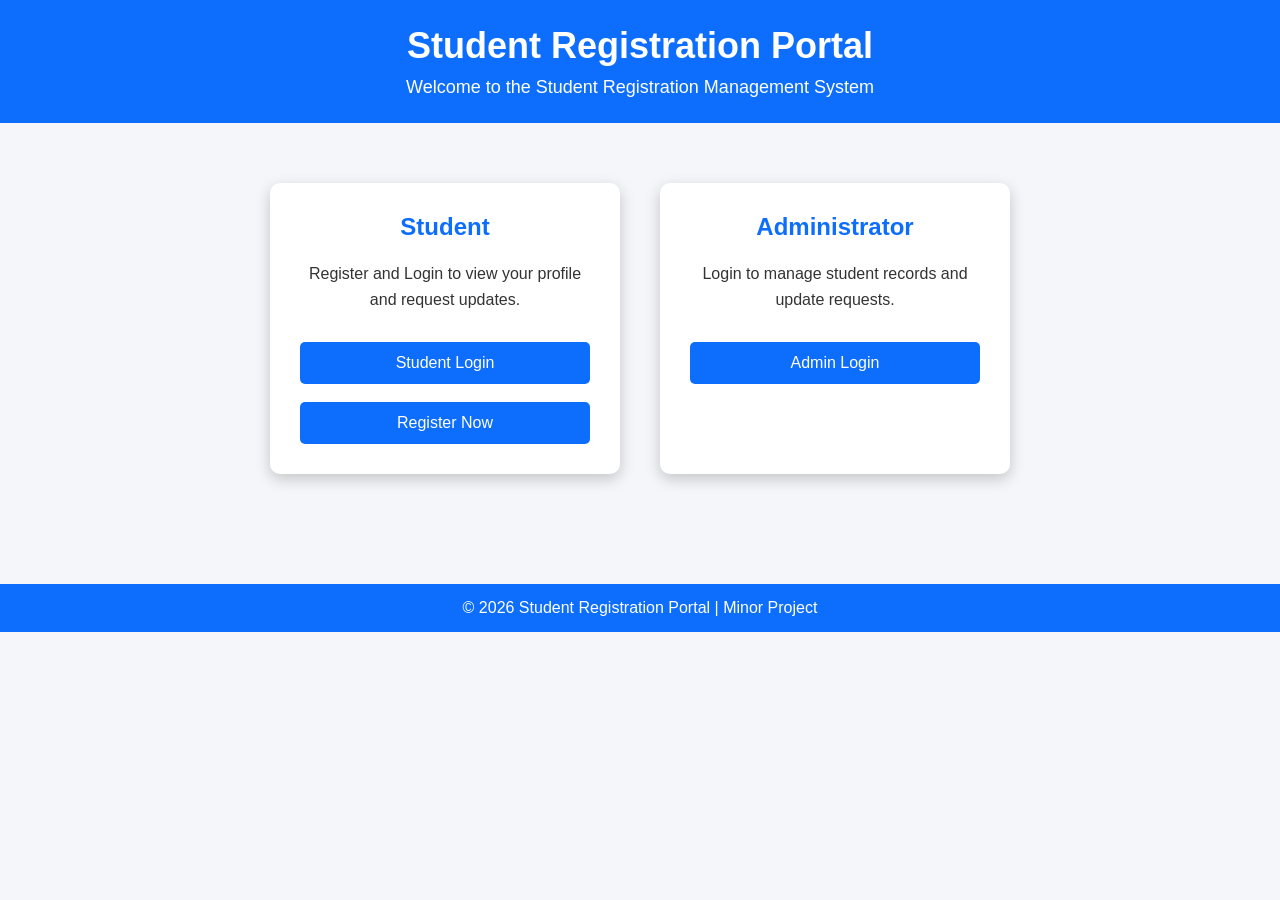
<file: index.html>
<!DOCTYPE html>
<html lang="en">
<head>
    <meta charset="UTF-8">
    <meta name="viewport" content="width=device-width, initial-scale=1.0">
    <title>Student Registration Portal</title>

    <link rel="stylesheet" href="style.css">
    <link rel="stylesheet" href="home.css">
</head>

<body>

    <header>
        <h1>Student Registration Portal</h1>
        <p>Welcome to the Student Registration Management System</p>
    </header>

    <main>

        <div class="container">

            <div class="card">
                <h2>Student</h2>
                <p>Register and Login to view your profile and request updates.</p>

                <a href="student-login.html">
                    <button>Student Login</button>
                </a>

                <br><br>

                <a href="student-register.html">
                    <button>Register Now</button>
                </a>

            </div>

            <div class="card">
                <h2>Administrator</h2>
                <p>Login to manage student records and update requests.</p>

                <a href="admin-login.html">
                    <button>Admin Login</button>
                </a>

            </div>

        </div>

    </main>

    <footer>
        <p>© 2026 Student Registration Portal | Minor Project</p>
    </footer>

</body>
</html>
</file>
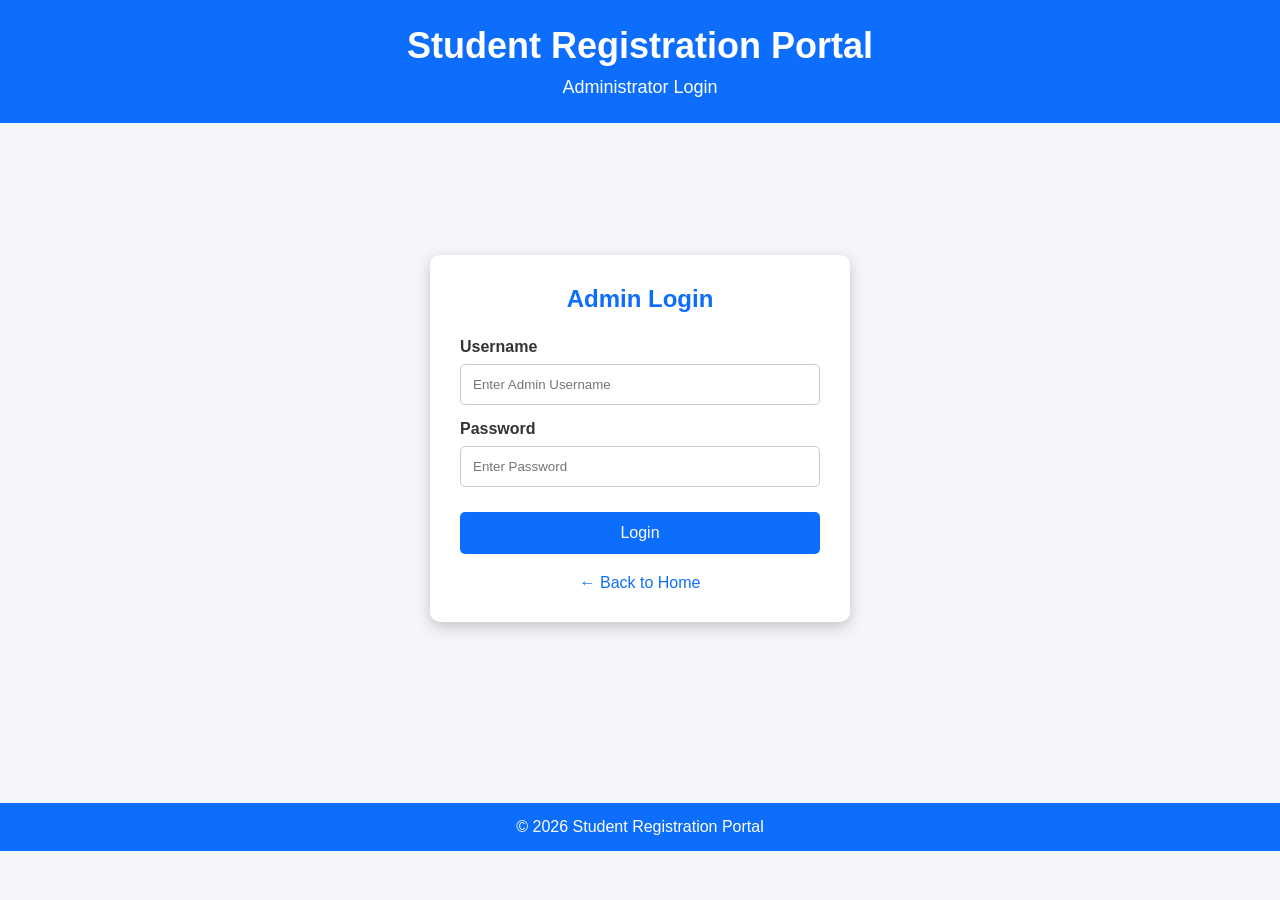
<file: admin-dashboard.html>
<!DOCTYPE html>
<html lang="en">

<head>

<meta charset="UTF-8">
<meta name="viewport" content="width=device-width, initial-scale=1.0">

<title>Admin Dashboard</title>

<link rel="stylesheet" href="style.css">
<link rel="stylesheet" href="admin.css">

</head>

<body>

<header>

<h1>Student Registration Portal</h1>

</header>

<div class="admin-container">

<div class="sidebar">

<h2>Admin Panel</h2>

<a href="admin-dashboard.html">🏠 Dashboard</a>

<a href="students.html">👨‍🎓 Students</a>

<a href="update-requests.html">📝 Update Requests</a>

<a href="index.html">🚪 Logout</a>

</div>

<div class="content">

<h2>Dashboard</h2>

<div class="dashboard-cards">

<div class="dashboard-card">

<h3>Total Students</h3>

<p>120</p>

</div>

<div class="dashboard-card">

<h3>Pending Requests</h3>

<p>08</p>

</div>

<div class="dashboard-card">

<h3>Approved Requests</h3>

<p>45</p>

</div>

<div class="dashboard-card">

<h3>Rejected Requests</h3>

<p>03</p>

</div>

</div>

<h3 style="margin-top:40px;">Recent Activities</h3>

<table>

<tr>

<th>Date</th>

<th>Activity</th>

</tr>

<tr>

<td>01-Aug-2026</td>

<td>New Student Registered</td>

</tr>

<tr>

<td>01-Aug-2026</td>

<td>Profile Update Request Submitted</td>

</tr>

<tr>

<td>31-Jul-2026</td>

<td>Student Details Updated</td>

</tr>

</table>

</div>

</div>

<footer>

<p>© 2026 Student Registration Portal</p>

</footer>


<script src="admin-dashboard.js"></script>


</body>

</html>
</file>
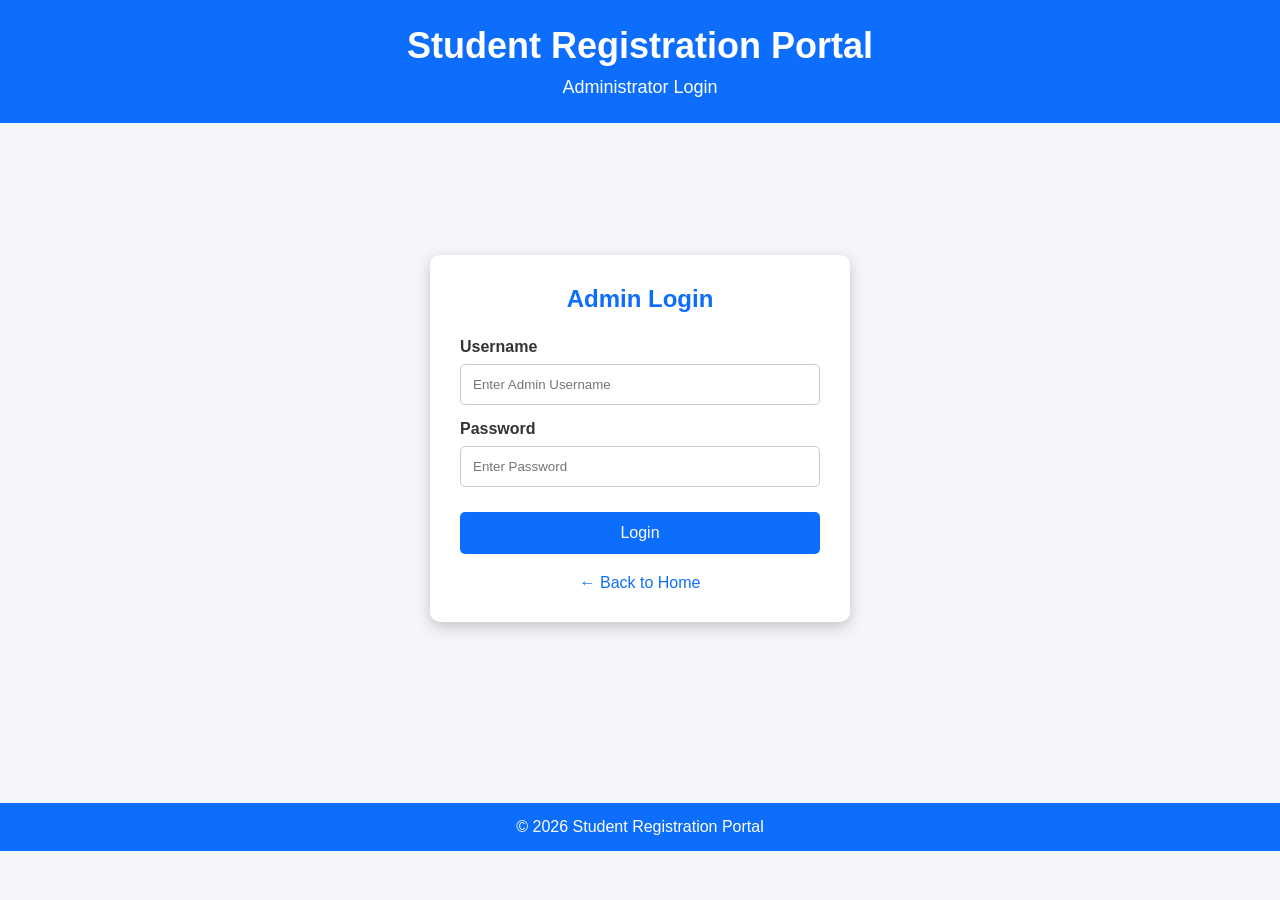
<file: admin-login.html>
<!DOCTYPE html>
<html lang="en">

<head>

<meta charset="UTF-8">
<meta name="viewport" content="width=device-width, initial-scale=1.0">

<title>Admin Login</title>

<link rel="stylesheet" href="style.css">
<link rel="stylesheet" href="admin.css">

</head>

<body>

<header>

<h1>Student Registration Portal</h1>
<p>Administrator Login</p>

</header>

<main>

<div class="login-box">

<h2>Admin Login</h2>

<form>

<label>Username</label>

<input
type="text"
placeholder="Enter Admin Username"
required>

<label>Password</label>

<input
type="password"
placeholder="Enter Password"
required>

<button type="submit">

Login

</button>

</form>

<p class="register-link">

<a href="index.html">

← Back to Home

</a>

</p>

</div>

</main>

<footer>

<p>© 2026 Student Registration Portal</p>

</footer>

<script src="admin-login.js"></script>

</body>

</html>
</file>
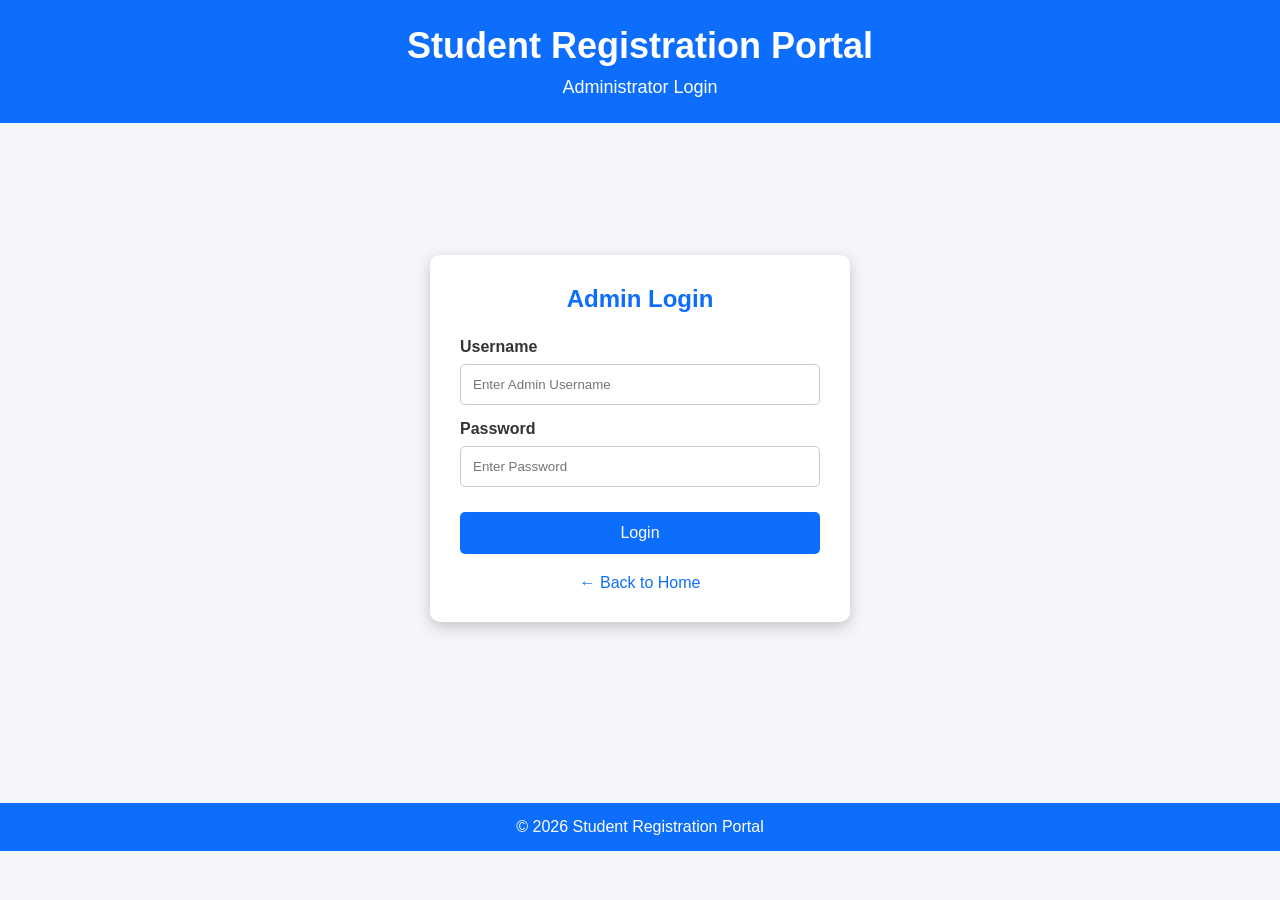
<file: edit-student.html>
<!DOCTYPE html>
<html lang="en">

<head>
<meta charset="UTF-8">
<meta name="viewport" content="width=device-width, initial-scale=1.0">

<title>Edit Student</title>

<link rel="stylesheet" href="style.css">
<link rel="stylesheet" href="admin.css">
<link rel="stylesheet" href="profile.css">
</head>

<body>

<header>
<h1>Student Registration Portal</h1>
</header>

<div class="admin-container">

<div class="sidebar">

<h2>Admin Panel</h2>

<a href="admin-dashboard.html">🏠 Dashboard</a>
<a href="students.html">👨‍🎓 Students</a>
<a href="update-requests.html">📝 Update Requests</a>
<a href="index.html">🚪 Logout</a>

</div>

<div class="content">

<div class="profile-card">

<h2>Edit Student Details</h2>

<form>

<label>Full Name</label>
<input type="text" value="Pavani Anjani Kumari">

<label>Roll Number</label>
<input type="text" value="23CSE001" readonly>

<label>Email</label>
<input type="email" value="pavani@gmail.com">

<label>Phone Number</label>
<input type="text" value="9876543210">

<label>Gender</label>

<select>
<option>Female</option>
<option>Male</option>
<option>Other</option>
</select>

<label>Branch</label>

<select>
<option>CSE</option>
<option>ECE</option>
<option>EEE</option>
<option>MECH</option>
<option>CIVIL</option>
<option>IT</option>
</select>

<label>Year</label>

<select>
<option>2nd Year</option>
<option>1st Year</option>
<option>3rd Year</option>
<option>4th Year</option>
</select>

<label>Date of Birth</label>
<input type="date" value="2006-05-10">

<label>Address</label>
<textarea rows="4">Andhra Pradesh</textarea>

<label>Change Photo</label>
<input type="file">

<br><br>

<button type="submit">Save Changes</button>

<a href="student-details.html">
<button type="button">Cancel</button>
</a>

</form>

</div>

</div>

</div>

<footer>

<p>© 2026 Student Registration Portal</p>

</footer>


<script src="edit-student.js"></script>


</body>

</html>
</file>
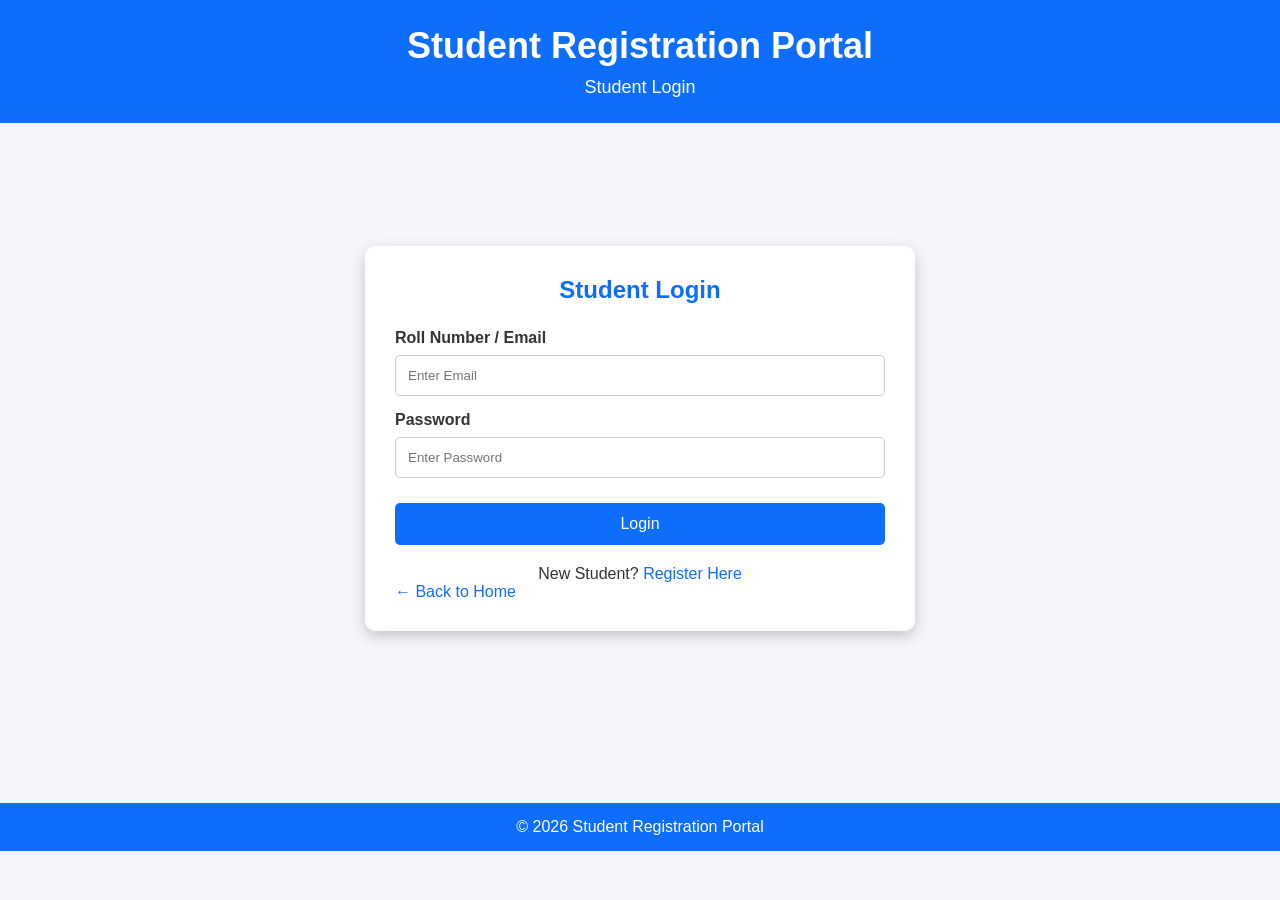
<file: profile.html>
<!DOCTYPE html>
<html lang="en">

<head>

<meta charset="UTF-8">
<meta name="viewport" content="width=device-width, initial-scale=1.0">

<title>My Profile</title>

<link rel="stylesheet" href="style.css">
<link rel="stylesheet" href="dashboard.css">
<link rel="stylesheet" href="profile.css">

</head>

<body>

<header>

<h1>Student Registration Portal</h1>

</header>

<nav>

<a href="student-dashboard.html">Dashboard</a>

<a href="profile.html">My Profile</a>

<a href="request-update.html">Request Update</a>

<a href="request-status.html">Request Status</a>

<a href="index.html">Logout</a>

</nav>

<main>

<div class="profile-card">

<img id="profileImage" src="Photo.jpeg" alt="Profile Picture">

<h2>Pavani Anjani Kumari</h2>

<table>

<tr>
<th>Roll Number</th>
<td>24031A0513</td>
</tr>

<tr>
<th>Email</th>
<td>pavanichandrapatla@gmail.com</td>
</tr>

<tr>
<th>Phone</th>
<td>9121653359</td>
</tr>

<tr>
<th>Gender</th>
<td>Female</td>
</tr>

<tr>
<th>Branch</th>
<td>CSE</td>
</tr>

<tr>
<th>Year</th>
<td>3rd Year</td>
</tr>

<tr>
<th>Date of Birth</th>
<td>03-04-2007</td>
</tr>

<tr>
<th>Address</th>
<td>Andhra Pradesh</td>
</tr>

</table>

<p class="note">

Your profile is read-only.

To modify any information,
please submit an Update Request.

</p>

</div>

</main>

<footer>

<p>© 2026 Student Registration Portal</p>

</footer>


<script src="profile.js"></script>


</body>

</html>
</file>
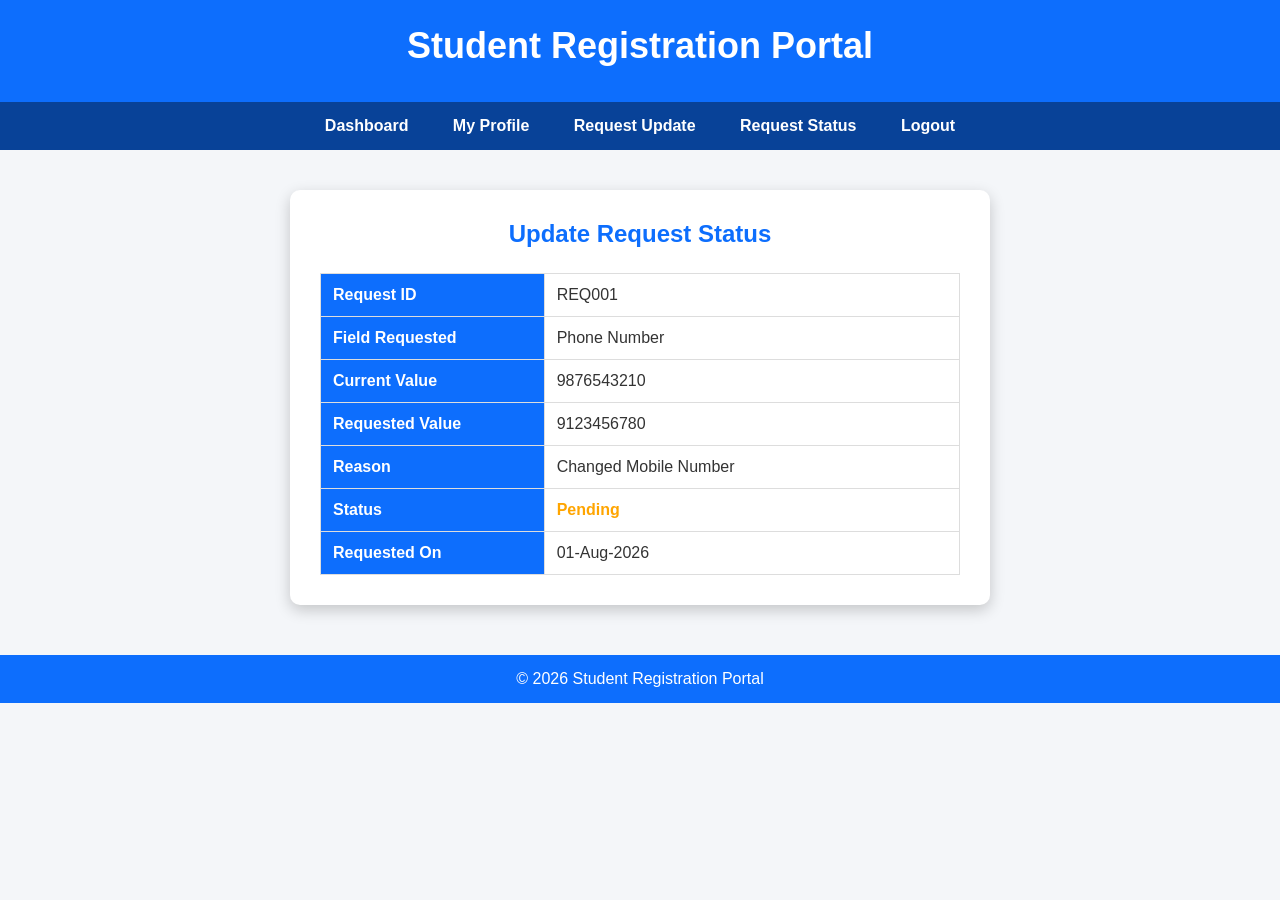
<file: request-status.html>
<!DOCTYPE html>
<html lang="en">

<head>

<meta charset="UTF-8">
<meta name="viewport" content="width=device-width, initial-scale=1.0">

<title>Request Status</title>

<link rel="stylesheet" href="style.css">
<link rel="stylesheet" href="dashboard.css">
<link rel="stylesheet" href="profile.css">

</head>

<body>

<header>

<h1>Student Registration Portal</h1>

</header>

<nav>

<a href="student-dashboard.html">Dashboard</a>

<a href="profile.html">My Profile</a>

<a href="request-update.html">Request Update</a>

<a href="request-status.html">Request Status</a>

<a href="index.html">Logout</a>

</nav>

<main>

<div class="profile-card">

<h2>Update Request Status</h2>

<table>

<tr>
<th>Request ID</th>
<td>REQ001</td>
</tr>

<tr>
<th>Field Requested</th>
<td>Phone Number</td>
</tr>

<tr>
<th>Current Value</th>
<td>9876543210</td>
</tr>

<tr>
<th>Requested Value</th>
<td>9123456780</td>
</tr>

<tr>
<th>Reason</th>
<td>Changed Mobile Number</td>
</tr>

<tr>
<th>Status</th>
<td style="color:orange;font-weight:bold;">Pending</td>
</tr>

<tr>
<th>Requested On</th>
<td>01-Aug-2026</td>
</tr>

</table>

</div>

</main>

<footer>

<p>© 2026 Student Registration Portal</p>

</footer>


<script src="request-status.js"></script>


</body>

</html>
</file>
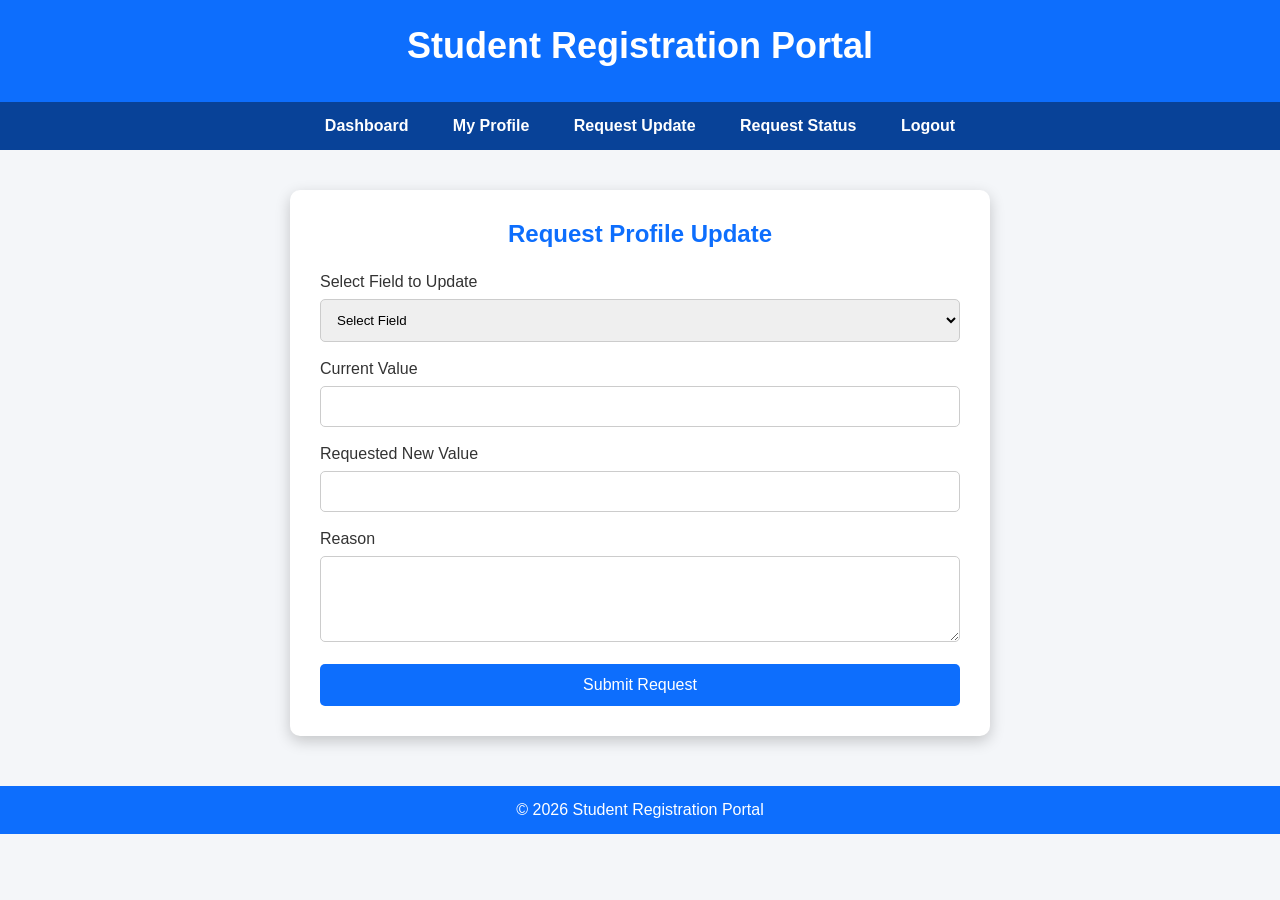
<file: request-update.html>
<!DOCTYPE html>
<html lang="en">
<head>
<meta charset="UTF-8">
<meta name="viewport" content="width=device-width, initial-scale=1.0">
<title>Request Profile Update</title>

<link rel="stylesheet" href="style.css">
<link rel="stylesheet" href="dashboard.css">
<link rel="stylesheet" href="profile.css">
</head>

<body>

<header>
<h1>Student Registration Portal</h1>
</header>

<nav>
<a href="student-dashboard.html">Dashboard</a>
<a href="profile.html">My Profile</a>
<a href="request-update.html">Request Update</a>
<a href="request-status.html">Request Status</a>
<a href="index.html">Logout</a>
</nav>

<main>

<div class="profile-card">

<h2>Request Profile Update</h2>

<form>

<label>Select Field to Update</label>

<select id="field" required>

    <option value="">Select Field</option>

    <option>Phone Number</option>

    <option>Email</option>

    <option>Address</option>

    <option>Photo</option>

</select>


<label>Current Value</label>
<input type="text" id="currentValue">

<label>Requested New Value</label>
<input type="text" id="requestedValue" required>

<label>Reason</label>
<textarea id="reason" rows="4"></textarea>

<button type="submit">Submit Request</button>

</form>

</div>

</main>

<footer>
<p>© 2026 Student Registration Portal</p>
</footer>


<script src="request-update.js"></script>


</body>
</html>
</file>
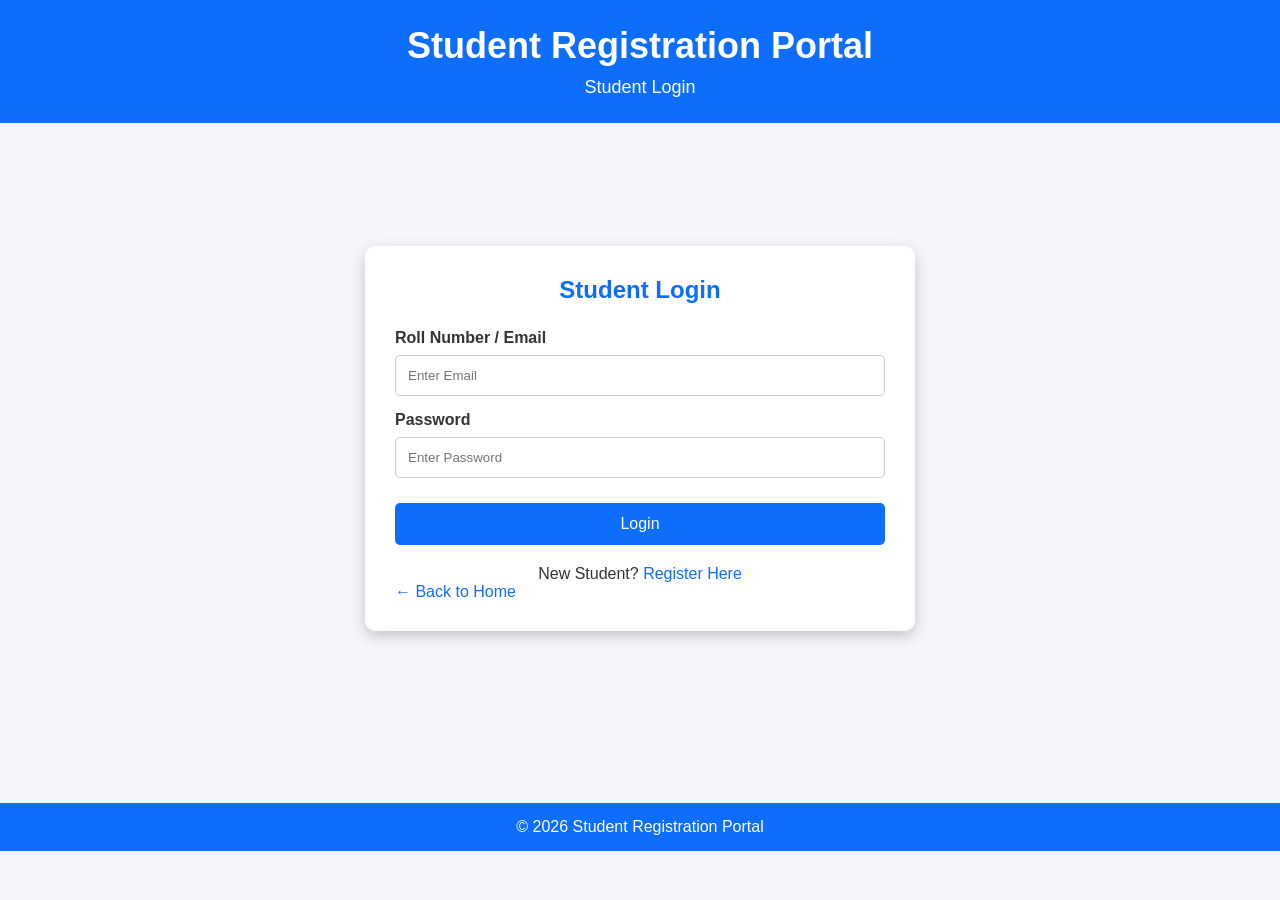
<file: student-dashboard.html>
<!DOCTYPE html>
<html lang="en">

<head>
    <meta charset="UTF-8">
    <meta name="viewport" content="width=device-width, initial-scale=1.0">
    <title>Student Dashboard</title>

    <link rel="stylesheet" href="style.css">
    <link rel="stylesheet" href="dashboard.css">
</head>

<body>

<header>

    <h1>Student Registration Portal</h1>

</header>

<nav>

    <a href="student-dashboard.html">Dashboard</a>

    <a href="profile.html">My Profile</a>

    <a href="request-update.html">Request Update</a>

    <a href="request-status.html">Request Status</a>

    <a href="index.html">Logout</a>

</nav>

<main>

<div class="dashboard">

    <h2>Welcome, Student</h2>

    <div class="cards">

        <div class="card">

            <h3>My Profile</h3>

            <p>View your profile information.</p>

            <a href="profile.html">
                <button>Open</button>
            </a>

        </div>

        <div class="card">

            <h3>Request Update</h3>

            <p>Request the administrator to update your details.</p>

            <a href="request-update.html">
                <button>Open</button>
            </a>

        </div>

        <div class="card">

            <h3>Request Status</h3>

            <p>View the status of your update request.</p>

            <a href="request-status.html">
                <button>Open</button>
            </a>

        </div>

    </div>

</div>

</main>

<footer>

<p>© 2026 Student Registration Portal</p>

</footer>


<script src="student-dashboard.js"></script>


</body>

</html>
</file>
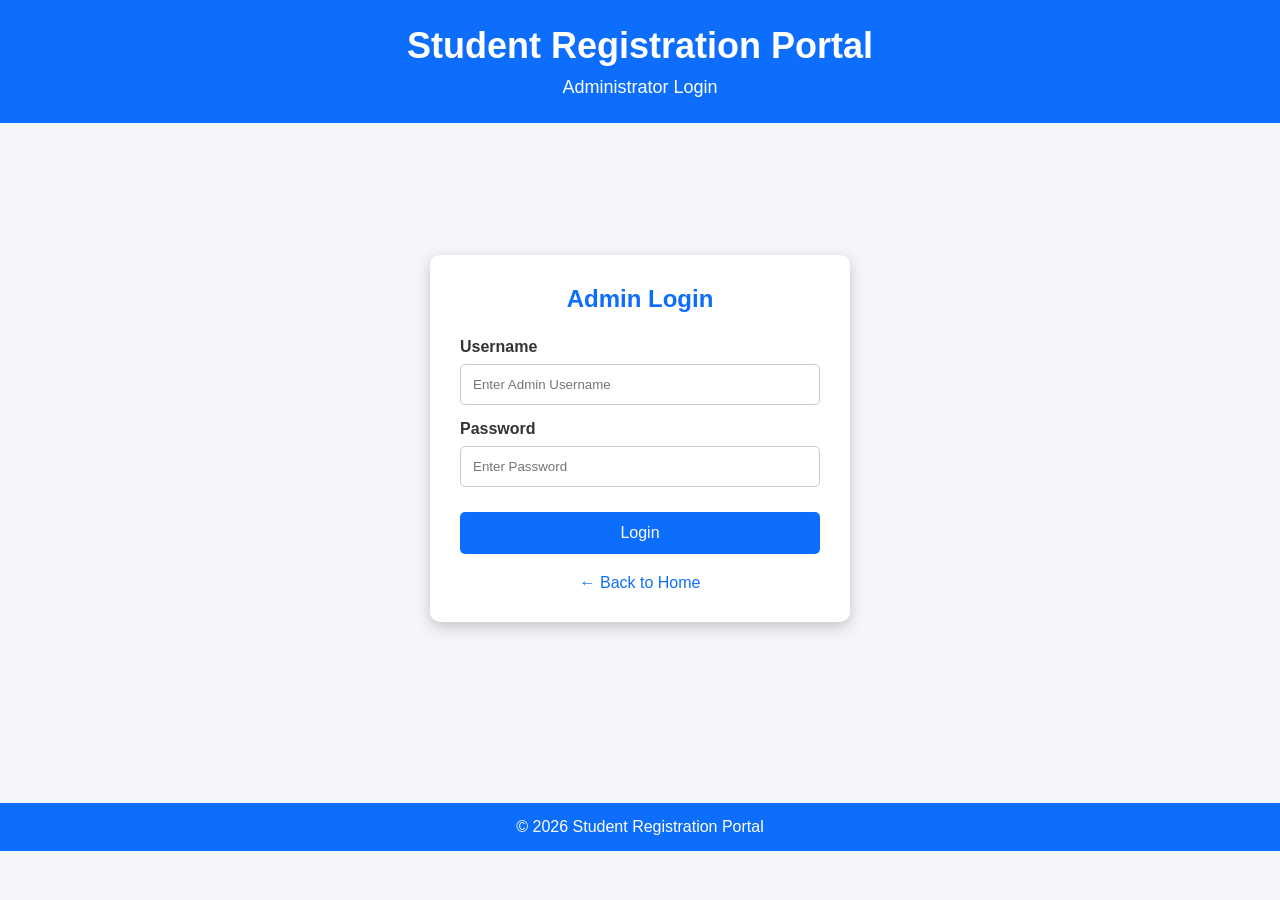
<file: student-details.html>
<!DOCTYPE html>
<html lang="en">

<head>

<meta charset="UTF-8">
<meta name="viewport" content="width=device-width, initial-scale=1.0">

<title>Student Details</title>

<link rel="stylesheet" href="style.css">
<link rel="stylesheet" href="admin.css">
<link rel="stylesheet" href="profile.css">

</head>

<body>

<header>

<h1>Student Registration Portal</h1>

</header>

<div class="admin-container">

<div class="sidebar">

<h2>Admin Panel</h2>

<a href="admin-dashboard.html">🏠 Dashboard</a>

<a href="students.html">👨‍🎓 Students</a>

<a href="update-requests.html">📝 Update Requests</a>

<a href="index.html">🚪 Logout</a>

</div>

<div class="content">

<div class="profile-card">


<img id="profileImage" alt="Profile">

<h2>Pavani Anjani Kumari</h2>

<table>

<tr>
<th>Roll Number</th>
<td>23CSE001</td>
</tr>

<tr>
<th>Email</th>
<td>pavani@gmail.com</td>
</tr>

<tr>
<th>Phone</th>
<td>9876543210</td>
</tr>

<tr>
<th>Gender</th>
<td>Female</td>
</tr>

<tr>
<th>Branch</th>
<td>CSE</td>
</tr>

<tr>
<th>Year</th>
<td>2nd Year</td>
</tr>

<tr>
<th>Date of Birth</th>
<td>10-05-2006</td>
</tr>

<tr>
<th>Address</th>
<td>Andhra Pradesh</td>
</tr>

</table>

<br>

<a href="edit-student.html">
<button>Edit Student</button>
</a>

<a href="students.html">
<button>Back</button>
</a>

</div>

</div>

</div>

<footer>

<p>© 2026 Student Registration Portal</p>

</footer>


<script src="student-details.js"></script>


</body>

</html>
</file>
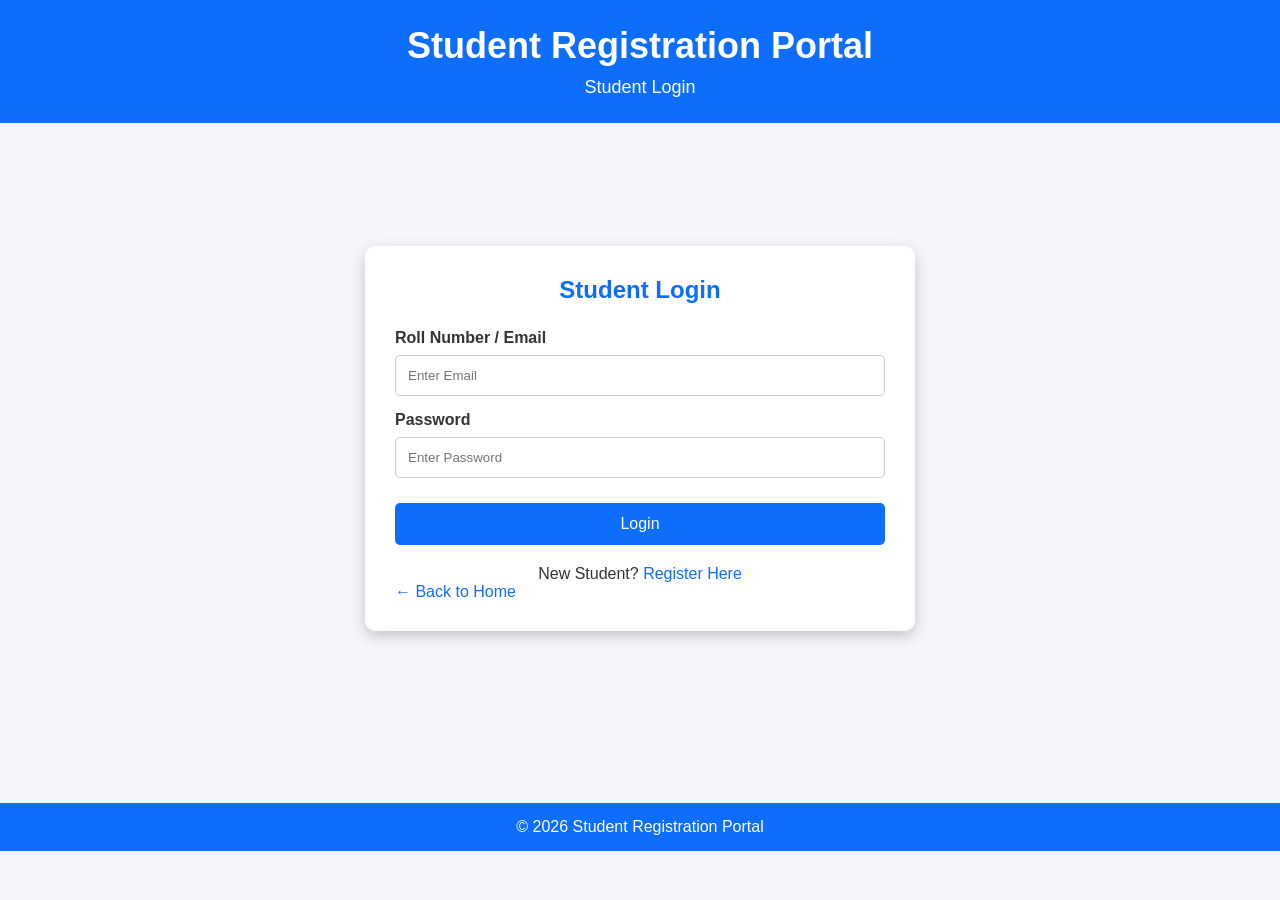
<file: student-login.html>
<!DOCTYPE html>
<html lang="en">

<head>
    <meta charset="UTF-8">
    <meta name="viewport" content="width=device-width, initial-scale=1.0">
    <title>Student Login</title>

    <link rel="stylesheet" href="style.css">
    <link rel="stylesheet" href="student.css">
</head>

<body>

    <header>
        <h1>Student Registration Portal</h1>
        <p>Student Login</p>
    </header>

    <main>

        <div class="login-box">

            <h2>Student Login</h2>

            <form action="#">

                <label>Roll Number / Email</label>

                <input
                    type="text"
                    id="username"
                    placeholder="Enter Email"
                    required>

                <label>Password</label>

                <input
                    type="password"
                    id="password"
                    placeholder="Enter Password"
                    required>

                <button type="submit">
                    Login
                </button>

            </form>

            <p class="register-link">

                New Student?

                <a href="student-register.html">
                    Register Here
                </a>

            </p>

            <a href="index.html">
                ← Back to Home
            </a>

        </div>

    </main>

    <footer>

        <p>
            © 2026 Student Registration Portal
        </p>

    </footer>

    <script src="student-login.js"></script>

</body>

</html>
</file>
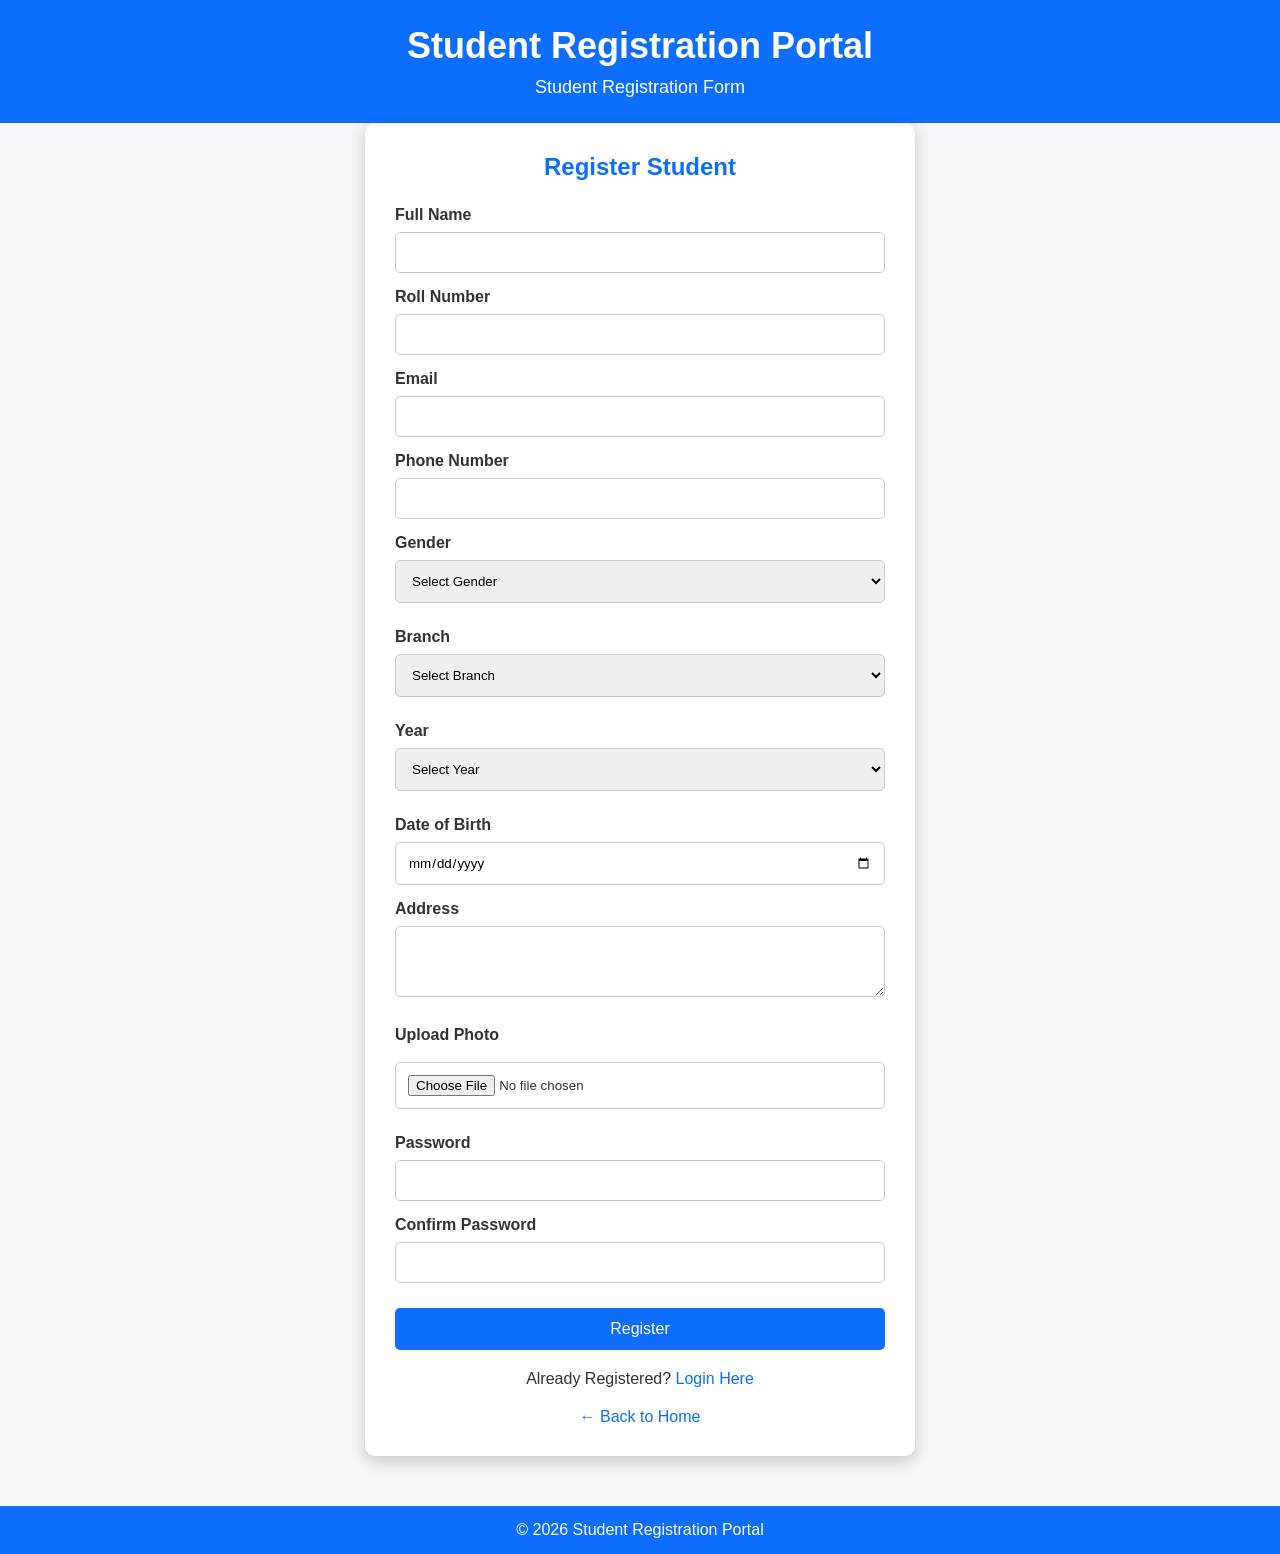
<file: student-register.html>
<!DOCTYPE html>
<html lang="en">

<head>
    <meta charset="UTF-8">
    <meta name="viewport" content="width=device-width, initial-scale=1.0">
    <title>Student Registration</title>

    <link rel="stylesheet" href="style.css">
    <link rel="stylesheet" href="student.css">
</head>

<body>

<header>
    <h1>Student Registration Portal</h1>
    <p>Student Registration Form</p>
</header>

<main>

<div class="login-box">

<h2>Register Student</h2>

<form id="registerForm">

<label>Full Name</label>
<input type="text" id="name" required>

<label>Roll Number</label>
<input type="text" id="roll" required>

<label>Email</label>
<input type="email" id="email" required>

<label>Phone Number</label>
<input type="tel" id="phone" required>

<label>Gender</label>

<select id="gender" required>
<option value="">Select Gender</option>
<option>Male</option>
<option>Female</option>
<option>Other</option>
</select>

<label>Branch</label>

<select id="branch" required>
<option value="">Select Branch</option>
<option>CSE</option>
<option>ECE</option>
<option>EEE</option>
<option>MECH</option>
<option>CIVIL</option>
<option>IT</option>
</select>

<label>Year</label>

<select id="year" required>
<option value="">Select Year</option>
<option>1st Year</option>
<option>2nd Year</option>
<option>3rd Year</option>
<option>4th Year</option>
</select>

<label>Date of Birth</label>
<input type="date" id="dob" required>

<label>Address</label>
<textarea id="address" rows="3" required></textarea>

<label>Upload Photo</label>
<input type="file" id="photo" accept="image/*" required>

<label>Password</label>
<input type="password" id="password" required>

<label>Confirm Password</label>
<input type="password" id="confirmPassword" required>

<button type="submit">Register</button>

</form>

<p class="register-link">
Already Registered?
<a href="student-login.html">Login Here</a>
</p>

<p class="register-link">
<a href="index.html">← Back to Home</a>
</p>

</div>

</main>

<footer>
<p>© 2026 Student Registration Portal</p>
</footer>

<script src="student-register.js"></script>

</body>
</html>
</file>
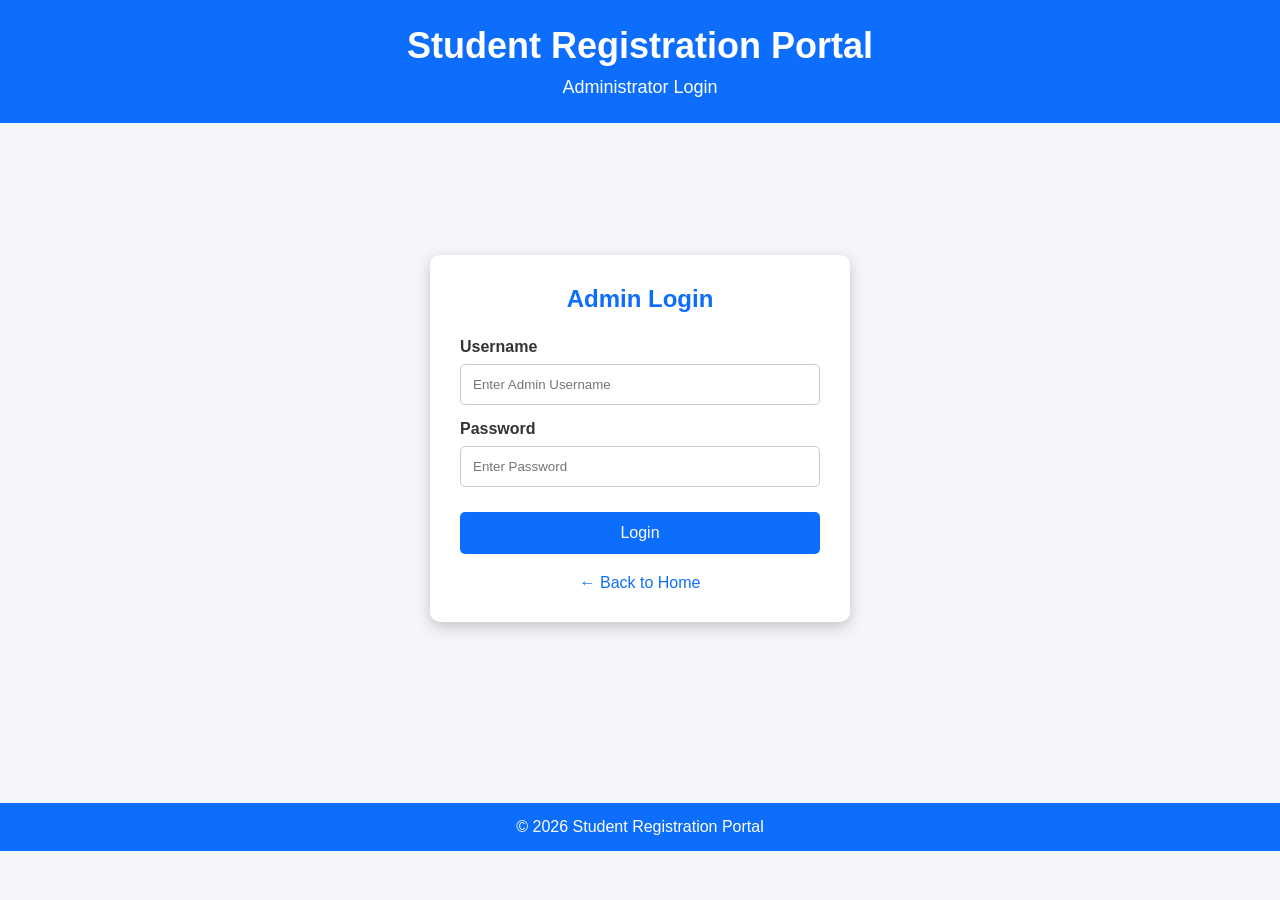
<file: students.html>
<!DOCTYPE html>
<html lang="en">

<head>

<meta charset="UTF-8">
<meta name="viewport" content="width=device-width, initial-scale=1.0">

<title>Students</title>

<link rel="stylesheet" href="style.css">
<link rel="stylesheet" href="admin.css">

</head>

<body>

<header>
<h1>Student Registration Portal</h1>
</header>

<div class="admin-container">

<div class="sidebar">

<h2>Admin Panel</h2>

<a href="admin-dashboard.html">🏠 Dashboard</a>
<a href="students.html">👨‍🎓 Students</a>
<a href="update-requests.html">📝 Update Requests</a>
<a href="index.html">🚪 Logout</a>

</div>

<div class="content">

<h2>Students</h2>

<input
type="text"
id="search"
class="search-box"
placeholder="Search by Roll Number or Name">

<table>

<thead>

<tr>

<th>Photo</th>
<th>Roll No</th>
<th>Name</th>
<th>Branch</th>
<th>Year</th>
<th>Actions</th>

</tr>

</thead>

<tbody id="studentTable">

</tbody>

</table>

</div>

</div>

<footer>

<p>© 2026 Student Registration Portal</p>

</footer>


<script src="students.js"></script>


</body>

</html>
</file>
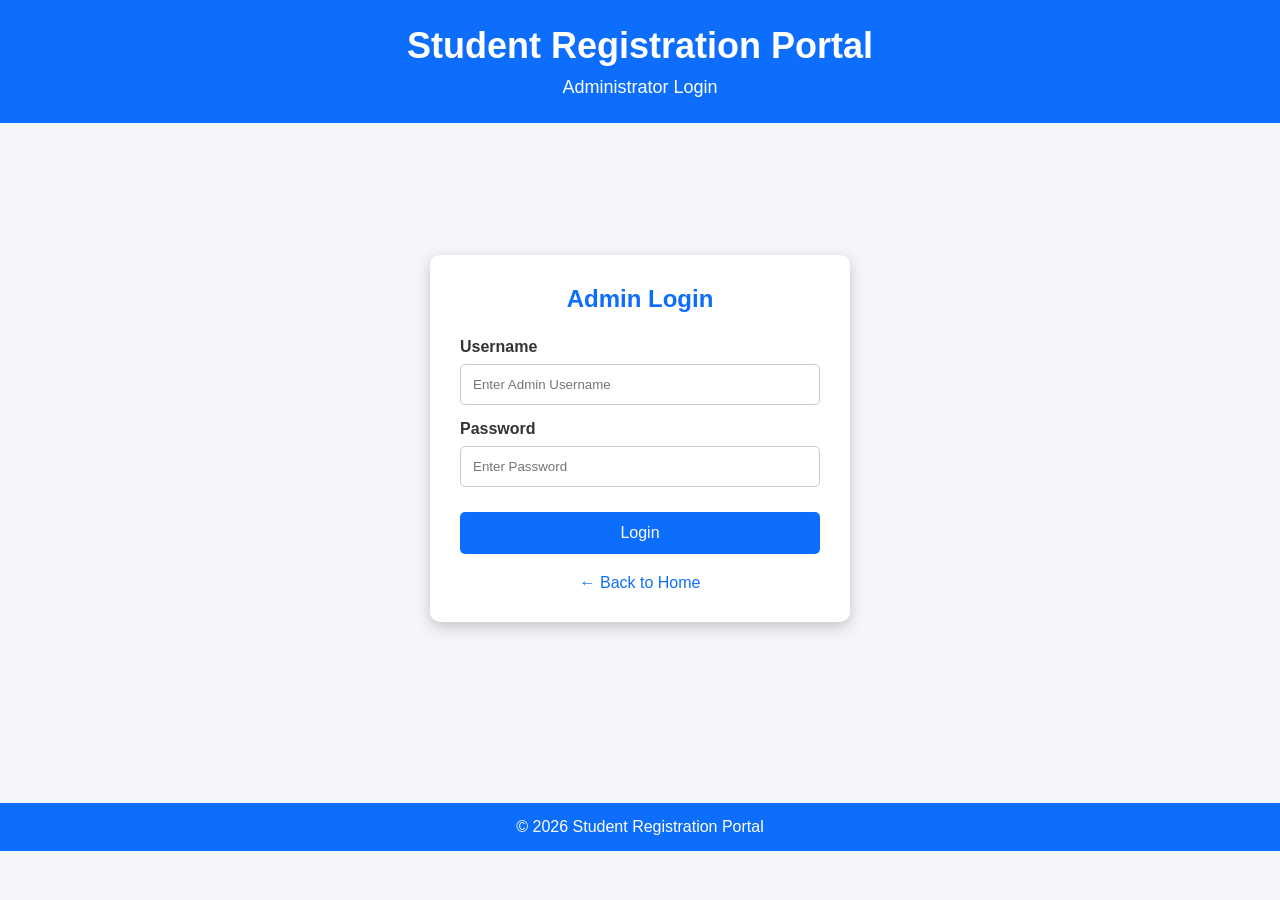
<file: update-requests.html>
<!DOCTYPE html>
<html lang="en">

<head>

<meta charset="UTF-8">
<meta name="viewport" content="width=device-width, initial-scale=1.0">

<title>Update Requests</title>

<link rel="stylesheet" href="style.css">
<link rel="stylesheet" href="admin.css">

</head>

<body>

<header>

<h1>Student Registration Portal</h1>

</header>

<div class="admin-container">

<div class="sidebar">

<h2>Admin Panel</h2>

<a href="admin-dashboard.html">🏠 Dashboard</a>

<a href="students.html">👨‍🎓 Students</a>

<a href="update-requests.html">📝 Update Requests</a>

<a href="index.html">🚪 Logout</a>

</div>

<div class="content">

<h2>Student Update Requests</h2>

<table>

<thead>

<tr>

<th>Request ID</th>
<th>Roll No</th>
<th>Name</th>
<th>Field</th>
<th>Current Value</th>
<th>Requested Value</th>
<th>Reason</th>
<th>Status</th>
<th>Action</th>

</tr>

</thead>

<tbody id="requestTable">

</tbody>

</table>

</div>

</div>

<footer>

<p>© 2026 Student Registration Portal</p>

</footer>


<script src="update-requests.js"></script>


</body>

</html>
</file>
<file: style.css>
*{
    margin:0;
    padding:0;
    box-sizing:border-box;
    font-family:Arial, Helvetica, sans-serif;
}

body{
    background:#f4f6f9;
    color:#333;
}

header{
    background:#0d6efd;
    color:white;
    text-align:center;
    padding:25px;
}

header h1{
    font-size:36px;
    margin-bottom:10px;
}

header p{
    font-size:18px;
}

.container{
    width:90%;
    margin:auto;
}

button{
    background:#0d6efd;
    color:white;
    border:none;
    padding:12px 20px;
    border-radius:5px;
    cursor:pointer;
    font-size:16px;
    transition:0.3s;
}

button:hover{
    background:#084298;
}

footer{
    background:#0d6efd;
    color:white;
    text-align:center;
    padding:15px;
    margin-top:50px;
}
</file>
<file: home.css>
main{
    padding:60px 20px;
}

.container{
    display:flex;
    justify-content:center;
    gap:40px;
    flex-wrap:wrap;
}

.card{
    background:white;
    width:350px;
    padding:30px;
    text-align:center;
    border-radius:10px;
    box-shadow:0 5px 15px rgba(0,0,0,0.2);
}

.card h2{
    color:#0d6efd;
    margin-bottom:20px;
}

.card p{
    margin-bottom:30px;
    line-height:1.6;
}

.card button{
    width:100%;
}
</file>
<file: admin.css>
main{
    display:flex;
    justify-content:center;
    align-items:center;
    min-height:70vh;
}

.login-box{

background:white;

width:420px;

padding:30px;

border-radius:10px;

box-shadow:0 5px 15px rgba(0,0,0,.2);

}

.login-box h2{

text-align:center;

color:#0d6efd;

margin-bottom:25px;

}

.login-box label{

display:block;

margin-top:15px;

font-weight:bold;

}

.login-box input{

width:100%;

padding:12px;

margin-top:8px;

border:1px solid #ccc;

border-radius:5px;

}

.login-box button{

width:100%;

margin-top:25px;

}

.register-link{

margin-top:20px;

text-align:center;

}

.register-link a{

text-decoration:none;

color:#0d6efd;

}

.register-link a:hover{

text-decoration:underline;

}


.admin-container{

display:flex;

min-height:80vh;

}

.sidebar{

width:250px;

background:#0d6efd;

padding:20px;

}

.sidebar h2{

color:white;

text-align:center;

margin-bottom:30px;

}

.sidebar a{

display:block;

color:white;

text-decoration:none;

padding:15px;

margin-bottom:10px;

border-radius:5px;

}

.sidebar a:hover{

background:white;

color:#0d6efd;

}

.content{

flex:1;

padding:30px;

background:#f4f6f9;

}

.dashboard-cards{

display:flex;

gap:25px;

flex-wrap:wrap;

margin-top:25px;

}

.dashboard-card{

background:white;

width:220px;

padding:25px;

text-align:center;

border-radius:10px;

box-shadow:0 5px 15px rgba(0,0,0,.2);

}

.dashboard-card h3{

color:#0d6efd;

margin-bottom:15px;

}

.dashboard-card p{

font-size:30px;

font-weight:bold;

}

.content table{

width:100%;

margin-top:20px;

border-collapse:collapse;

background:white;

}

.content table th,
.content table td{

border:1px solid #ddd;

padding:12px;

text-align:left;

}

.content table th{

background:#0d6efd;

color:white;

}


.search-box{

width:350px;

padding:12px;

margin:20px 0;

border:1px solid #ccc;

border-radius:5px;

}

.student-photo{

width:55px;

height:55px;

border-radius:50%;

}

.content table button{

padding:8px 14px;

margin:2px;

font-size:14px;

}
</file>
<file: profile.css>
.profile-card{

width:700px;

margin:40px auto;

background:white;

padding:30px;

border-radius:10px;

box-shadow:0 5px 15px rgba(0,0,0,.2);

text-align:center;

}

.profile-card img{

width:150px;

height:150px;

border-radius:50%;

margin-bottom:20px;

}

.profile-card h2{

color:#0d6efd;

margin-bottom:25px;

}

table{

width:100%;

border-collapse:collapse;

margin-top:20px;

}

table th,
table td{

border:1px solid #ddd;

padding:12px;

text-align:left;

}

table th{

background:#0d6efd;

color:white;

width:35%;

}

.note{

margin-top:25px;

background:#fff3cd;

padding:15px;

border-radius:5px;

font-weight:bold;

color:#856404;

}


.profile-card form{
    text-align:left;
}

.profile-card input,
.profile-card select,
.profile-card textarea{
    width:100%;
    padding:12px;
    margin-top:8px;
    margin-bottom:18px;
    border:1px solid #ccc;
    border-radius:5px;
}

.profile-card button{
    width:100%;
}
</file>
<file: dashboard.css>
nav{
    background:#084298;
    text-align:center;
    padding:15px;
}

nav a{
    color:white;
    text-decoration:none;
    margin:20px;
    font-weight:bold;
}

nav a:hover{
    text-decoration:underline;
}

.dashboard{
    width:90%;
    margin:auto;
    padding:40px;
}

.dashboard h2{
    text-align:center;
    margin-bottom:40px;
    color:#0d6efd;
}

.cards{
    display:flex;
    justify-content:center;
    gap:30px;
    flex-wrap:wrap;
}

.card{
    background:white;
    width:300px;
    padding:25px;
    text-align:center;
    border-radius:10px;
    box-shadow:0 5px 15px rgba(0,0,0,.2);
}

.card h3{
    color:#0d6efd;
    margin-bottom:20px;
}

.card p{
    margin-bottom:25px;
}
</file>
<file: student.css>
main{
    display:flex;
    justify-content:center;
    align-items:center;
    min-height:70vh;
}

.login-box{
    background:white;
    width:400px;
    padding:30px;
    border-radius:10px;
    box-shadow:0 5px 15px rgba(0,0,0,0.2);
}

.login-box h2{
    text-align:center;
    margin-bottom:25px;
    color:#0d6efd;
}

label{
    display:block;
    margin-top:15px;
    margin-bottom:8px;
    font-weight:bold;
}

input{
    width:100%;
    padding:12px;
    border:1px solid #ccc;
    border-radius:5px;
}

button{
    width:100%;
    margin-top:25px;
}

.register-link{
    text-align:center;
    margin-top:20px;
}

.login-box a{
    text-decoration:none;
    color:#0d6efd;
}

.login-box a:hover{
    text-decoration:underline;
}

select,
textarea{
    width:100%;
    padding:12px;
    border:1px solid #ccc;
    border-radius:5px;
    margin-bottom:10px;
}

input[type=file]{
    margin-top:10px;
    margin-bottom:10px;
}

.login-box{
    width:550px;
}
</file>
